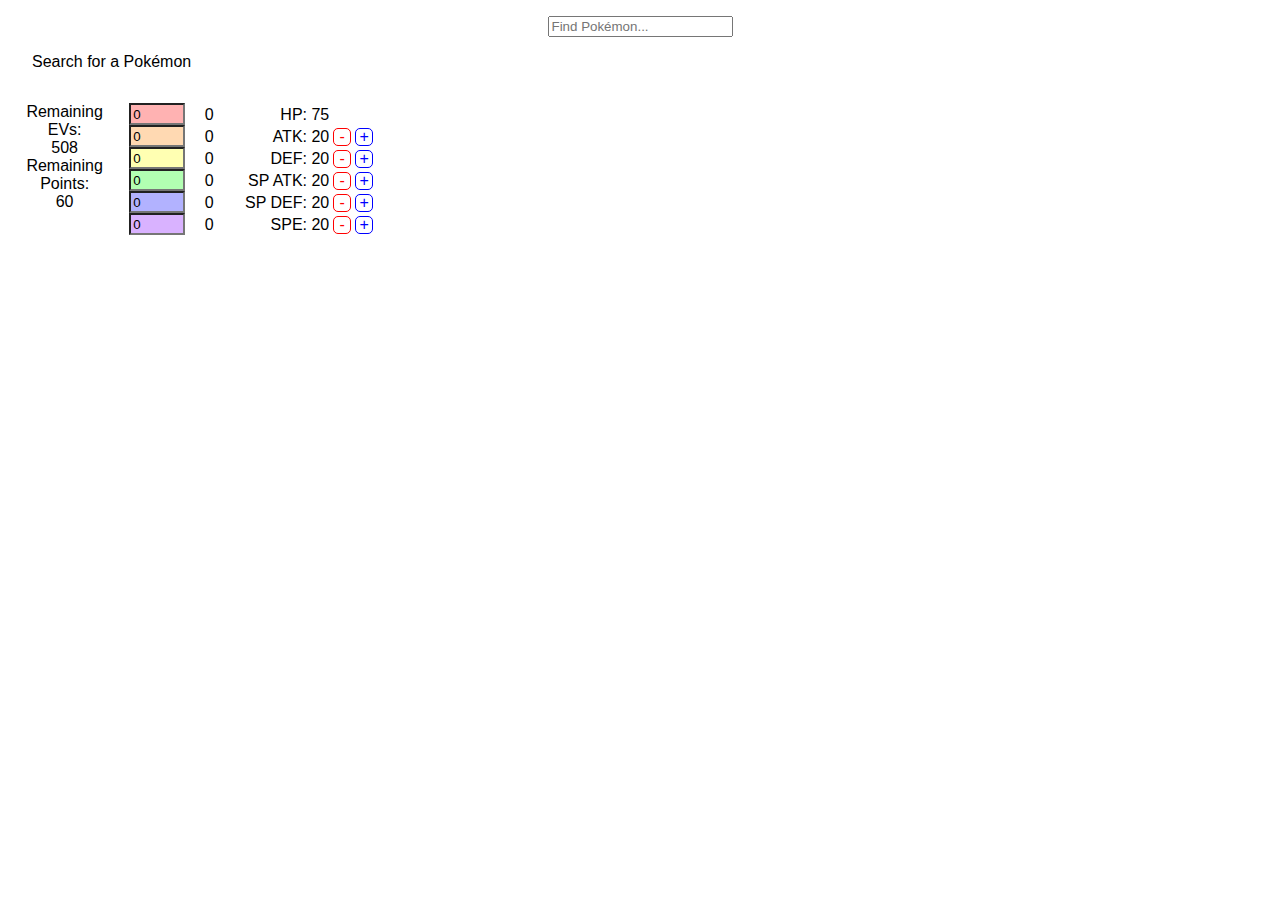
<file: index.html>
<!DOCTYPE html>
<html lang="en">
<head>
    <meta charset="UTF-8">
    <meta name="viewport" content="width=device-width, initial-scale=1.0">
    <title>Pokémon Stat Distributor</title>

    <link rel="stylesheet" href="styles/main.css">
</head>

<body onload="init()">
    <div id="pkmn-info" class="major-component">
        <input id="pkmn-search" type="text" placeholder="Find Pokémon..." onkeyup="findPkmn()" oninput="showSuggestions(this.value)">
        <div id="suggestions"></div>

        <div id="pkmn-display">
            <div id="pkmn-name">Search for a Pokémon</div>
            <button id="add-to-team">Add to Team</button>
        </div>
    </div>

    <div id="stat-calculator" class="major-component">

        <div id="remaining-stats">
            <div id="remaining-evs-display">Remaining EVs:</div>
            <div id="remaining-evs-value">508</div>
            <div id="remaining-points-display">Remaining Points:</div>
            <div id="remaining-points-value">60</div>
        </div>

        <div id="stat-values">
            <div id="hp-row" class="stats-row">
                <input id="hp-input" class="stat-form-item hp" type="number" step="4">
                <div id="hp-base" class="stat-form-item base-stat-div"></div>
                <div id="hp-display" class="stat-form-item stat-value-div">HP: </div>
            </div>
            <div id="atk-row" class="stats-row">
                <input id="atk-input" class="stat-form-item atk" type="number" step="4">
                <div id="atk-base" class="stat-form-item base-stat-div"></div>
                <div id="atk-display" class="stat-form-item stat-value-div">Atk: </div>
            </div>
            <div id="def-row" class="stats-row">
                <input id="def-input" class="stat-form-item def" type="number" step="4">
                <div id="def-base" class="stat-form-item base-stat-div"></div>
                <div id="def-display" class="stat-form-item stat-value-div">Def: </div>
            </div>
            <div id="spatk-row" class="stats-row">
                <input id="spatk-input" class="stat-form-item spatk" type="number" step="4">
                <div id="spatk-base" class="stat-form-item base-stat-div"></div>
                <div id="spatk-display" class="stat-form-item stat-value-div">Sp.Atk: </div>
            </div>
            <div id="spdef-row" class="stats-row">
                <input id="spdef-input" class="stat-form-item spdef" type="number" step="4">
                <div id="spdef-base" class="stat-form-item base-stat-div"></div>
                <div id="spdef-display" class="stat-form-item stat-value-div">Sp.Def: </div>
            </div>
            <div id="spe-row" class="stats-row">
                <input id="spe-input" class="stat-form-item spe" type="number" step="4">
                <div id="spe-base" class="stat-form-item base-stat-div"></div>
                <div id="spe-display" class="stat-form-item stat-value-div">Spe: </div>
            </div>
        </div>

        <div id="nature-modifiers">
            <div id="atk-nature-modifiers" class="nature-modifier-row">
                <div id="atk-nature-minus" class="stat-form-item nature-minus nature-modifier-button">-</div>
                <div id="atk-nature-plus" class="stat-form-item nature-plus nature-modifier-button">+</div>
            </div>
            <div id="def-nature-modifiers" class="nature-modifier-row">
                <div id="def-nature-minus" class="stat-form-item nature-minus nature-modifier-button">-</div>
                <div id="def-nature-plus" class="stat-form-item nature-plus nature-modifier-button">+</div>
            </div>
            <div id="spatk-nature-modifiers" class="nature-modifier-row">
                <div id="spatk-nature-minus" class="stat-form-item nature-minus nature-modifier-button">-</div>
                <div id="spatk-nature-plus" class="stat-form-item nature-plus nature-modifier-button">+</div>
            </div>
            <div id="spdef-nature-modifiers" class="nature-modifier-row">
                <div id="spdef-nature-minus" class="stat-form-item nature-minus nature-modifier-button">-</div>
                <div id="spdef-nature-plus" class="stat-form-item nature-plus nature-modifier-button">+</div>
            </div>
            <div id="spe-nature-modifiers" class="nature-modifier-row">
                <div id="spe-nature-minus" class="stat-form-item nature-minus nature-modifier-button">-</div>
                <div id="spe-nature-plus" class="stat-form-item nature-plus nature-modifier-button">+</div>
            </div>
        </div>
    </div>

    <div id="team">
    
    </div>
    

    <script src="scripts/main.js"></script>
</body>
</html>
</file>
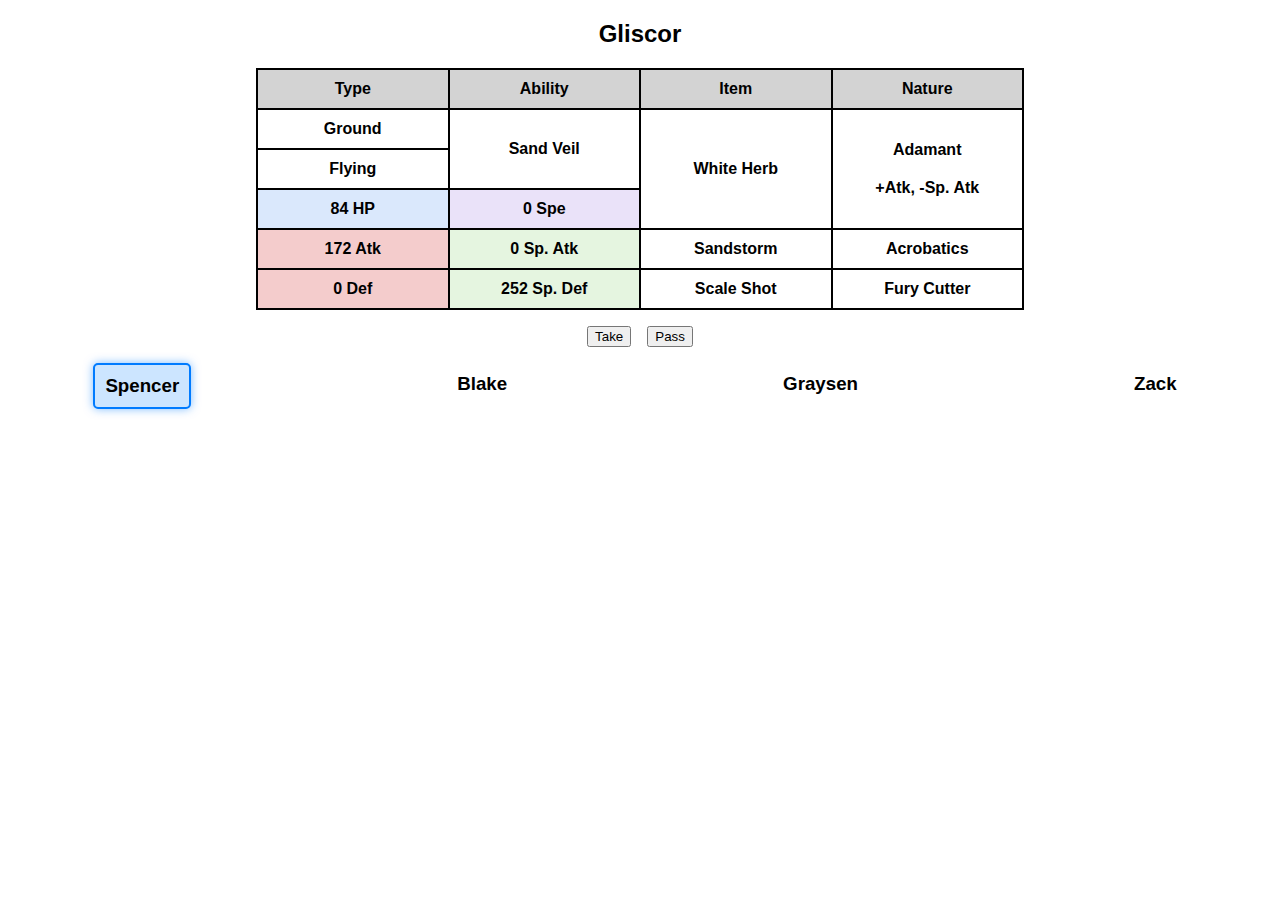
<file: battle-factory.html>
<!DOCTYPE html>
<html lang="en">
<head>
    <meta charset="UTF-8">
    <meta name="viewport" content="width=device-width, initial-scale=1.0">
    <title>Battle Factory</title>
    <link rel="stylesheet" href="styles/main.css">
</head>
<body>
    <h2 id="pkmn-name">NAME</h2>
    <table>
        <tr>
            <th>Type</th>
            <th>Ability</th>
            <th>Item</th>
            <th>Nature</th>
        </tr>
        <tr>
            <td id="type1">TYPE1</td>
            <td id="ability" rowspan="2">ABILITY</td>
            <td id="item" rowspan="3">ITEM</td>
            <td id="nature" rowspan="3">NATURE<br><span id="nature-modifiers">+Atk, -Sp. Atk</span></td>
        </tr>
        <tr>
            <td id="type2">TYPE2</td>
        </tr>

        <tr>
            <td id="ev-hp">HP</td>
            <td id="ev-spe">Spe</td>

        </tr>

        <tr>
            <td id="ev-atk">Atk</td>
            <td id="ev-spa">SpA</td>

            <td id="move1" class="move">MOVE 1</td>
            <td id="move2" class="move">MOVE 2</td>
        </tr>

        <tr>
            <td id="ev-def">Def</td>
            <td id="ev-spd">SpD</td>

            <td id="move3" class="move">MOVE 3</td>
            <td id="move4" class="move">MOVE 4</td>
        </tr>
    </table>

    <div id="take-pass">
        <div id="take" class="take-pass-option">
            <button id="take-btn" onclick="takePkmn()">Take</button>
        </div>
        <div id="pass" class="take-pass-option">
            <button id="pass-btn" onclick="passPkmn()">Pass</button>
        </div>
    </div>

    <div id="teams">
        <div id="player-1" class="team">
            <h3 class="active">Spencer</h3>
            <div class="pkmn-list">

            </div>
        </div>
    
        <div id="player-2" class="team">
            <h3>Blake</h3>
            <div class="pkmn-list">

            </div>
        </div>
    
        <div id="player-3" class="team">
            <h3>Graysen</h3>
            <div class="pkmn-list">

            </div>
        </div>
    
        <div id="player-4" class="team">
            <h3>Zack</h3>
            <div class="pkmn-list">

            </div>
        </div>
    </div>

    <script src="scripts/battle-factory.js"></script>
</body>
</html>
</file>
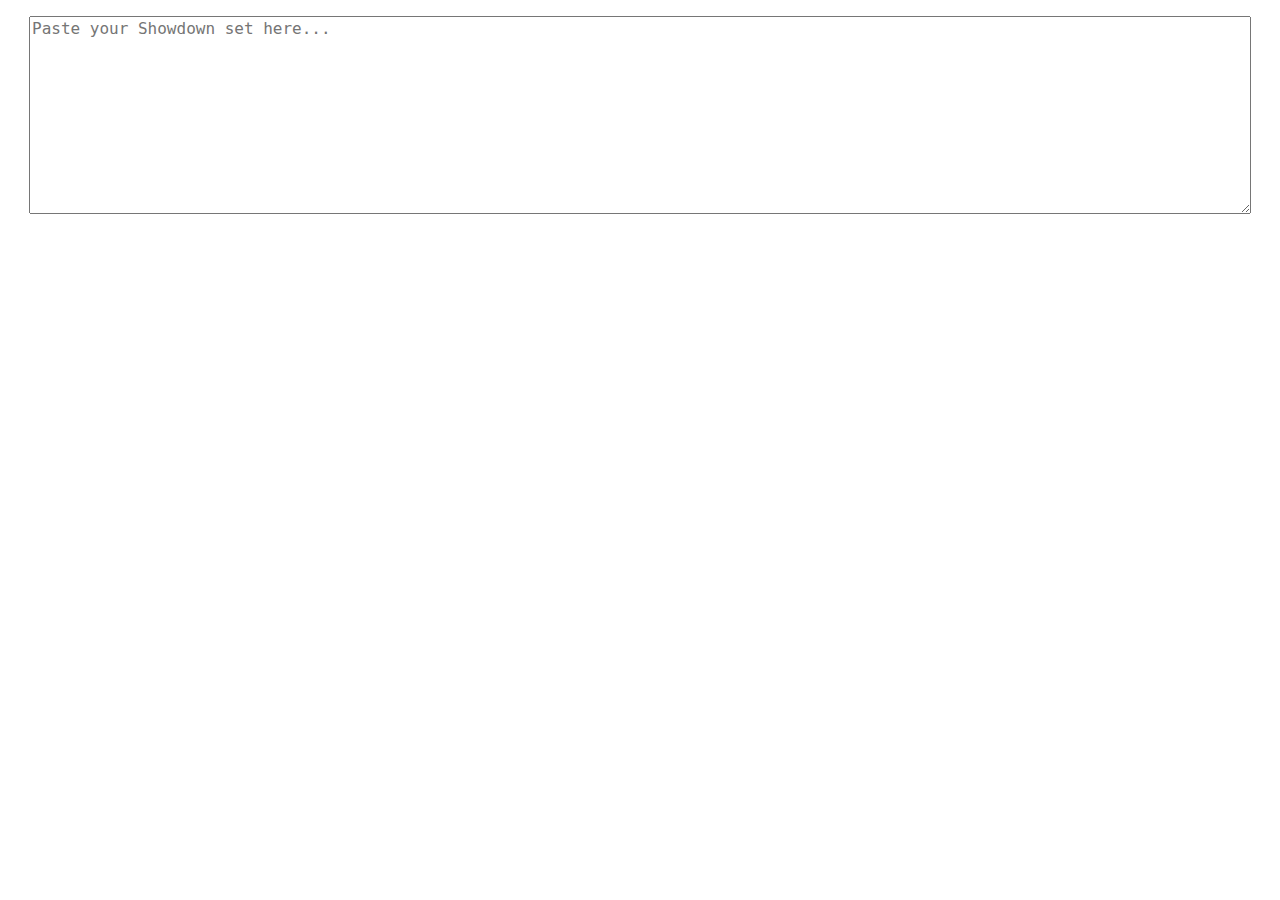
<file: converter.html>
<!DOCTYPE html>
<html lang="en">
<head>
    <meta charset="UTF-8">
    <meta name="viewport" content="width=device-width, initial-scale=1.0">
    <title>Battle Factory Site</title>

    <link rel="stylesheet" href="styles/main.css">

    <style>
        body {
            display: flex;
            justify-content: center;
        }
        #showdown-set {
            width: 95%;
            height: 12rem;
            font-size: 16px;
            margin: 1rem;
            resize: vertical;
            font-family: monospace;
            white-space: pre;
            overflow-wrap: normal;
            overflow-x: scroll;
        }
    </style>
</head>

<body>
    <textarea id="showdown-set" placeholder="Paste your Showdown set here..."></textarea>

    <script src="scripts/converter.js"></script>
</body>
</html>
</file>
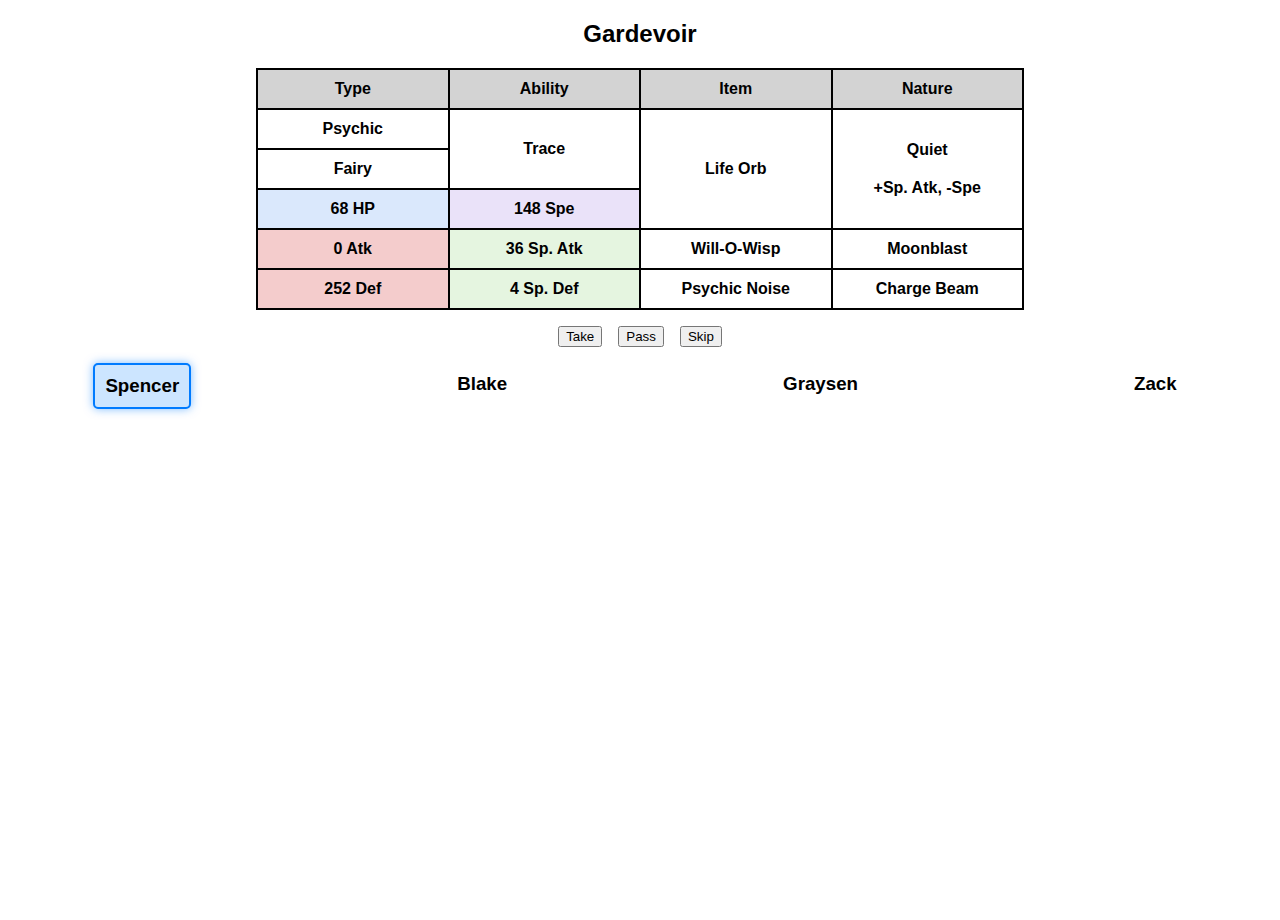
<file: draft.html>
<!DOCTYPE html>
<html lang="en">
<head>
    <meta charset="UTF-8">
    <meta name="viewport" content="width=device-width, initial-scale=1.0">
    <title>Battle Factory Site</title>

    <link rel="stylesheet" href="styles/main.css">
</head>

<body>
    <h2 id="pkmn-name">NAME</h2>
    <table id="pkmn-info-table">
        <tr>
            <th>Type</th>
            <th>Ability</th>
            <th>Item</th>
            <th>Nature</th>
        </tr>
        <tr>
            <td id="type1">TYPE1</td>
            <td id="ability" rowspan="2">ABILITY</td>
            <td id="item" rowspan="3">ITEM</td>
            <td id="nature" rowspan="3">NATURE<br><span id="nature-modifiers">+Atk, -Sp. Atk</span></td>
        </tr>
        <tr>
            <td id="type2">TYPE2</td>
        </tr>

        <tr>
            <td id="ev-hp">HP</td>
            <td id="ev-spe">Spe</td>

        </tr>

        <tr>
            <td id="ev-atk">Atk</td>
            <td id="ev-spa">SpA</td>

            <td id="move1" class="move">MOVE 1</td>
            <td id="move2" class="move">MOVE 2</td>
        </tr>

        <tr>
            <td id="ev-def">Def</td>
            <td id="ev-spd">SpD</td>

            <td id="move3" class="move">MOVE 3</td>
            <td id="move4" class="move">MOVE 4</td>
        </tr>
    </table>

    <div id="take-pass">
        <div id="take" class="take-pass-option">
            <button id="take-btn" onclick="takePkmn()">Take</button>
        </div>
        <div id="pass" class="take-pass-option">
            <button id="pass-btn" onclick="passPkmn()">Pass</button>
        </div>
        <div id="skip" class="take-pass-option">
            <button id="skip-btn" onclick="takePkmn(true)">Skip</button>
        </div>
    </div>

    <div id="teams">
        <div id="player-1" class="team">
            <h3 class="active">Spencer</h3>
            <div class="pkmn-list">

            </div>
        </div>
    
        <div id="player-2" class="team">
            <h3>Blake</h3>
            <div class="pkmn-list">

            </div>
        </div>
    
        <div id="player-3" class="team">
            <h3>Graysen</h3>
            <div class="pkmn-list">

            </div>
        </div>
    
        <div id="player-4" class="team">
            <h3>Zack</h3>
            <div class="pkmn-list">

            </div>
        </div>
    </div>

    <script src="scripts/draft.js"></script>
</body>
</html>
</file>
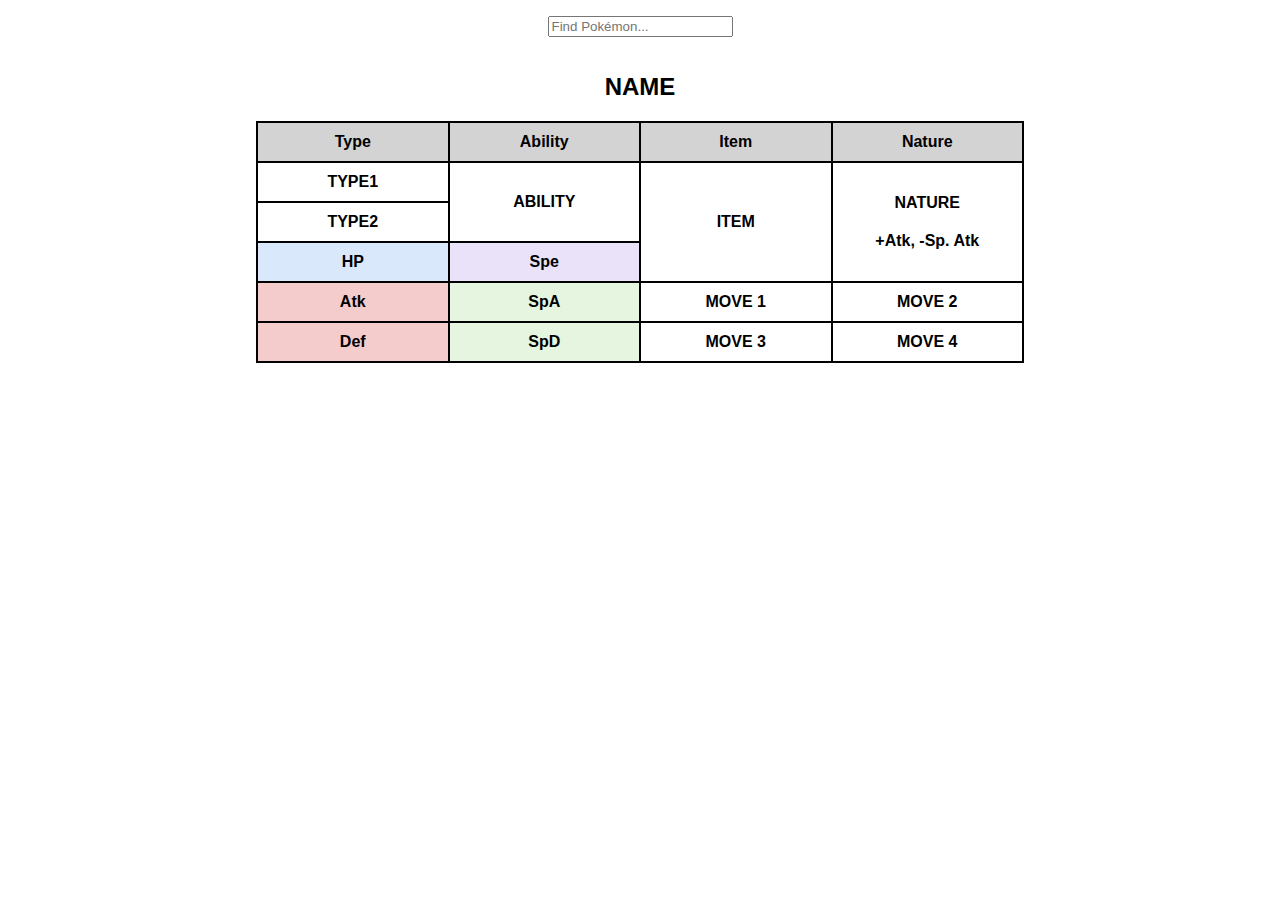
<file: set-lookup.html>
<!DOCTYPE html>
<html lang="en">
<head>
    <meta charset="UTF-8">
    <meta name="viewport" content="width=device-width, initial-scale=1.0">
    <title>Battle Factory Site</title>

    <link rel="stylesheet" href="styles/main.css">
</head>

<body>
    <div id="pkmn-info" class="major-component">
        <input id="pkmn-search" type="text" placeholder="Find Pokémon..." onkeyup="findSet()">
    </div>
    
    <h2 id="pkmn-name">NAME</h2>
    <table id="pkmn-info-table">
        <tr>
            <th>Type</th>
            <th>Ability</th>
            <th>Item</th>
            <th>Nature</th>
        </tr>
        <tr>
            <td id="type1">TYPE1</td>
            <td id="ability" rowspan="2">ABILITY</td>
            <td id="item" rowspan="3">ITEM</td>
            <td id="nature" rowspan="3">NATURE<br><span id="nature-modifiers">+Atk, -Sp. Atk</span></td>
        </tr>
        <tr>
            <td id="type2">TYPE2</td>
        </tr>

        <tr>
            <td id="ev-hp">HP</td>
            <td id="ev-spe">Spe</td>

        </tr>

        <tr>
            <td id="ev-atk">Atk</td>
            <td id="ev-spa">SpA</td>

            <td id="move1" class="move">MOVE 1</td>
            <td id="move2" class="move">MOVE 2</td>
        </tr>

        <tr>
            <td id="ev-def">Def</td>
            <td id="ev-spd">SpD</td>

            <td id="move3" class="move">MOVE 3</td>
            <td id="move4" class="move">MOVE 4</td>
        </tr>
    </table>
    

    <script src="scripts/set-lookup.js"></script>
</body>
</html>
</file>
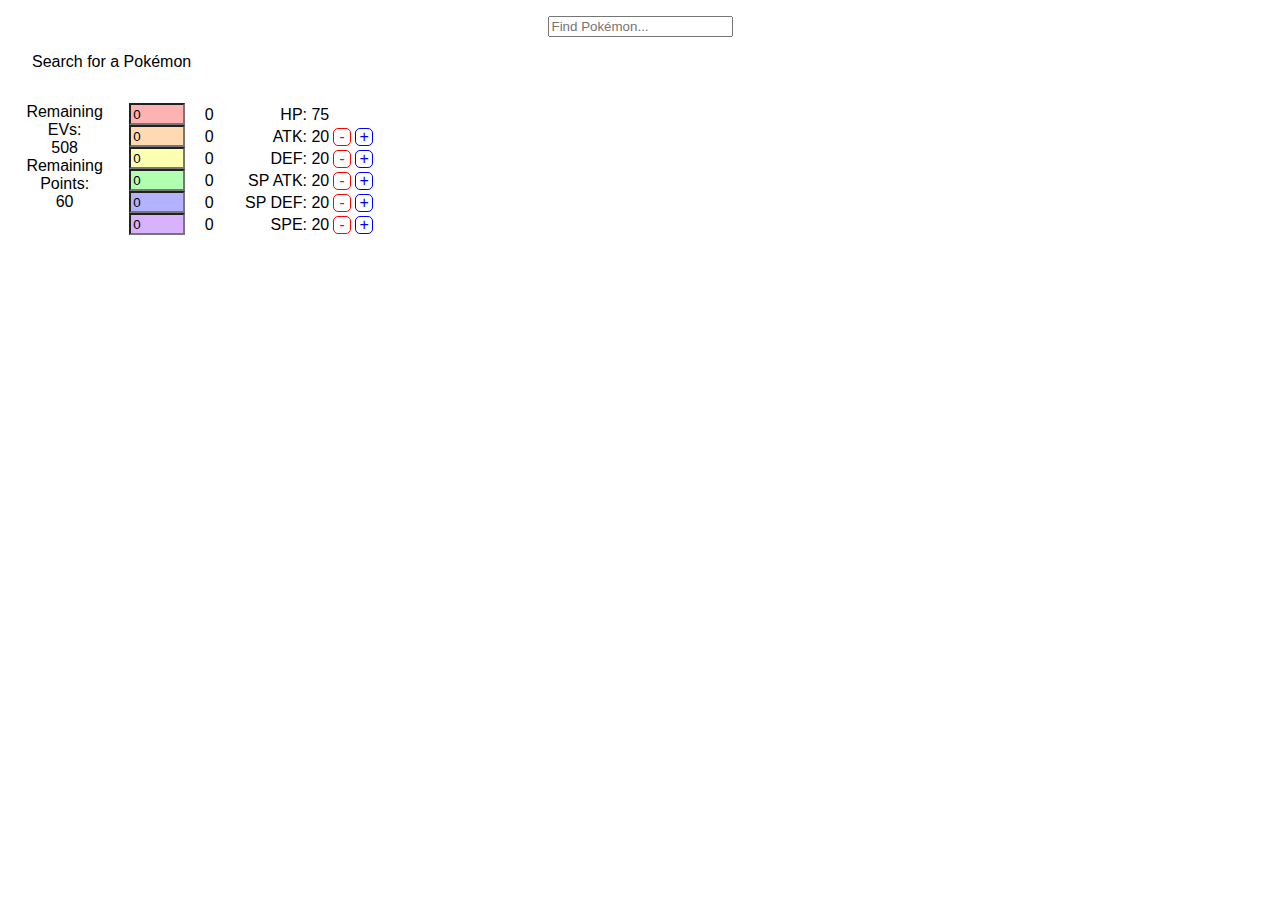
<file: stats.html>
<!DOCTYPE html>
<html lang="en">
<head>
    <meta charset="UTF-8">
    <meta name="viewport" content="width=device-width, initial-scale=1.0">
    <title>Battle Factory Site</title>

    <link rel="stylesheet" href="styles/main.css">
</head>

<body onload="init()">
    <div id="pkmn-info" class="major-component">
        <input id="pkmn-search" type="text" placeholder="Find Pokémon..." onkeyup="findPkmn()" oninput="showSuggestions(this.value)">
        <div id="suggestions"></div>

        <div id="pkmn-display">
            <div id="pkmn-name">Search for a Pokémon</div>
            <button id="add-to-team">Add to Team</button>
        </div>
    </div>

    <div id="stat-calculator" class="major-component">

        <div id="remaining-stats">
            <div id="remaining-evs-display">Remaining EVs:</div>
            <div id="remaining-evs-value">508</div>
            <div id="remaining-points-display">Remaining Points:</div>
            <div id="remaining-points-value">60</div>
        </div>

        <div id="stat-values">
            <div id="hp-row" class="stats-row">
                <input id="hp-input" class="stat-form-item hp" type="number" step="4">
                <div id="hp-base" class="stat-form-item base-stat-div"></div>
                <div id="hp-display" class="stat-form-item stat-value-div">HP: </div>
            </div>
            <div id="atk-row" class="stats-row">
                <input id="atk-input" class="stat-form-item atk" type="number" step="4">
                <div id="atk-base" class="stat-form-item base-stat-div"></div>
                <div id="atk-display" class="stat-form-item stat-value-div">Atk: </div>
            </div>
            <div id="def-row" class="stats-row">
                <input id="def-input" class="stat-form-item def" type="number" step="4">
                <div id="def-base" class="stat-form-item base-stat-div"></div>
                <div id="def-display" class="stat-form-item stat-value-div">Def: </div>
            </div>
            <div id="spatk-row" class="stats-row">
                <input id="spatk-input" class="stat-form-item spatk" type="number" step="4">
                <div id="spatk-base" class="stat-form-item base-stat-div"></div>
                <div id="spatk-display" class="stat-form-item stat-value-div">Sp.Atk: </div>
            </div>
            <div id="spdef-row" class="stats-row">
                <input id="spdef-input" class="stat-form-item spdef" type="number" step="4">
                <div id="spdef-base" class="stat-form-item base-stat-div"></div>
                <div id="spdef-display" class="stat-form-item stat-value-div">Sp.Def: </div>
            </div>
            <div id="spe-row" class="stats-row">
                <input id="spe-input" class="stat-form-item spe" type="number" step="4">
                <div id="spe-base" class="stat-form-item base-stat-div"></div>
                <div id="spe-display" class="stat-form-item stat-value-div">Spe: </div>
            </div>
        </div>

        <div id="nature-modifiers">
            <div id="atk-nature-modifiers" class="nature-modifier-row">
                <div id="atk-nature-minus" class="stat-form-item nature-minus nature-modifier-button">-</div>
                <div id="atk-nature-plus" class="stat-form-item nature-plus nature-modifier-button">+</div>
            </div>
            <div id="def-nature-modifiers" class="nature-modifier-row">
                <div id="def-nature-minus" class="stat-form-item nature-minus nature-modifier-button">-</div>
                <div id="def-nature-plus" class="stat-form-item nature-plus nature-modifier-button">+</div>
            </div>
            <div id="spatk-nature-modifiers" class="nature-modifier-row">
                <div id="spatk-nature-minus" class="stat-form-item nature-minus nature-modifier-button">-</div>
                <div id="spatk-nature-plus" class="stat-form-item nature-plus nature-modifier-button">+</div>
            </div>
            <div id="spdef-nature-modifiers" class="nature-modifier-row">
                <div id="spdef-nature-minus" class="stat-form-item nature-minus nature-modifier-button">-</div>
                <div id="spdef-nature-plus" class="stat-form-item nature-plus nature-modifier-button">+</div>
            </div>
            <div id="spe-nature-modifiers" class="nature-modifier-row">
                <div id="spe-nature-minus" class="stat-form-item nature-minus nature-modifier-button">-</div>
                <div id="spe-nature-plus" class="stat-form-item nature-plus nature-modifier-button">+</div>
            </div>
        </div>
    </div>

    <div id="team">
    
    </div>
    

    <script src="scripts/stats.js"></script>
    <script src="scripts/main.js"></script>
</body>
</html>
</file>
<file: styles/main.css>
html, body {
    height: 100%;
    margin: 0;
}

.major-component {
    padding: 1rem;
}

.suggestion {
    padding: 8px;
    cursor: pointer;
}

.suggestion:hover {
    background-color: #f0f0f0;
}

#remaining-stats {
    margin-right: 1rem;
}

#pkmn-display {
    display: flex;
    flex-direction: row;
    width: 100%;
    height: 100%;
    margin: 1rem 1rem 0 1rem;
}

#add-to-team {
    margin-left: 1rem;
    display: none;
}

#stat-calculator {
    display: flex;
    flex-direction: row;
}

#stat-values {
    display: flex;
    flex-direction: column;
    align-items: start;
    width: 13rem;
}

#nature-modifiers {
    display: flex;
    flex-direction: column;
    align-items: start;
    width: 5%;
    padding-top: 1.28rem;
}

.nature-modifier-row {
    display: flex;
    flex-direction: row;
    align-items: center;
    width: 100%;
}

.nature-minus {
    color: red;
    border: 1px solid red;
}
.nature-minus.active {
    background-color: rgba(255, 0, 0, 0.3);
}

.nature-plus {
    color: blue;
    border: 1px solid blue;
}
.nature-plus.active {
    background-color: rgba(0, 0, 255, 0.3);
}

.nature-modifier-button {
    border-radius: 5px;
    width: 1rem;
    display: flex;
    justify-content: center;
    align-items: center;
    margin-top: 0.25rem;
    margin-left: 0.25rem;
    cursor: pointer;
    user-select: none;
}

.stats-row {
    display: flex;
    flex-direction: row;
    align-items: center;
    width: 100%;
}

.stat-form-item {
    height: 1rem;
}

input.stat-form-item {
    width: 3rem;
}

.base-stat-div {
    width: 3rem;
    display: flex;
    justify-content: center;
}

.stat-value-div {
    width: 6rem;
    display: flex;
    justify-content: end;
}

.hp {
    background-color: rgba(255, 0, 0, 0.3);
}

.atk {
    background-color: rgba(255, 128, 0, 0.3);
}

.def {
    background-color: rgba(255, 255, 0, 0.3);
}

.spatk {
    background-color: rgba(0, 255, 0, 0.3);
}

.spdef {
    background-color: rgba(0, 0, 255, 0.3);
}

.spe {
    background-color: rgba(128, 0, 255, 0.3);
}

#suggestions {
    position: absolute;
    background: white;
    border: 1px solid #ddd;
    max-height: 200px;
    overflow-y: auto;
    width: 200px;
    z-index: 1000;
    display: none;
}

.team-member {
    height: 3rem;
    width: 60rem;
    border: 1px solid #ddd;
    border-radius: 5px;
    padding: 0.5rem;
    margin: 0.5rem;
    display: flex;
    flex-direction: row;
    align-items: center;
    justify-content: space-between;
}

.team-member-stat {
    margin: 0;
}
.team-member-stat.pkmn-name {
    width: 8rem;
}
.team-member-stat:not(.pkmn-name) {
    width: 7rem;
    height: 2.25rem;
    padding: 0.5rem;
}
.team-member-stat.pkmn-hp {
    border-radius: 5px 0 0 5px;
}
.team-member-stat.pkmn-spe {
    border-radius: 0 5px 5px 0;
}


.edit-pkmn {
    display: flex;
    flex-direction: column;
    align-items: start;
    justify-content: center;
}

.edit-pkmn-btn {
    margin: 0.125rem 0 0.125rem 1rem;
    height: 1rem;
    font-size: 0.75rem;
    padding: 0 0.25rem;
}

/* ANCHOR: battle factory */
body {
    font-family: Arial, sans-serif;
    text-align: center;
}
table {
    height: 26%;
    width: 60%;
    margin: auto;
    border-collapse: collapse;
    table-layout: fixed;
}
th, td {
    border: 2px solid black;
    padding: 10px;
    text-align: center;
    font-weight: bold;
}
th {
    background-color: #d3d3d3;
}
h3 {
    margin: 0;
    padding: 10px;
}

.type-bug { background-color: #dce6cc; }
.type-dark { background-color: black; color: white; }

#nature-modifiers {
    width: 100%;
    display: flex;
    justify-content: center;
    align-items: center;
}

#ev-hp { background-color: #dae8fc; }
#ev-spe { background-color: #eae2f9; }
#ev-atk, #ev-def { background-color: #f4cccc; }
#ev-spa, #ev-spd { background-color: #e5f5e0; }

.move {

}

#take-pass {
    width: 100%;
    display: flex;
    flex-direction: row;
    justify-content: center;
    align-items: center;
    margin-top: 1rem;
    gap: 1rem;
}

#teams {
    height: 10rem;
    width: 100%;
    display: flex;
    flex-direction: row;
    justify-content: center;
    align-items: start;
    flex-wrap: wrap;
    gap: 20%;
    margin-top: 1rem;
}

.team {
}

.active {
    background-color: #cce5ff; /* Light blue background for active team */
    border: 2px solid #007bff; /* Blue border for active team */
    box-shadow: 0 0 10px rgba(0, 123, 255, 0.5); /* Optional shadow for better visibility */
    padding: 10px; /* Padding to ensure text doesn't touch the edges */
    border-radius: 5px; /* Rounded corners for a softer look */
}

.pkmn-item {
    margin: 0.5rem;
}
</file>
